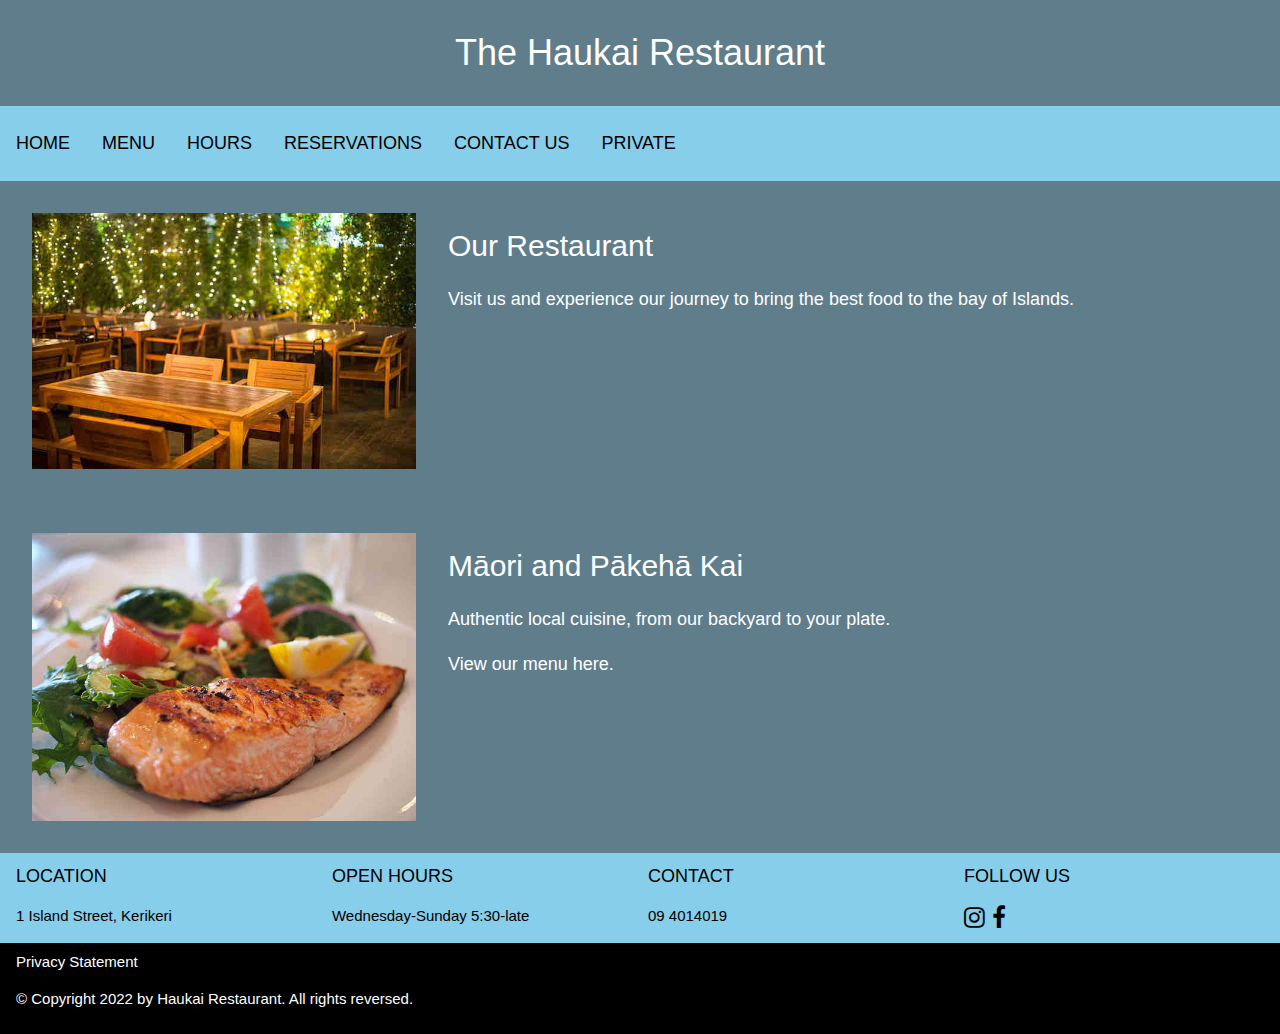
<file: index.html>
<!DOCTYPE html>
<html lang="en">
  <head>  
    <meta charset="utf-8">
    <meta name="viewport" content="width=device-width, initial-scale=1">
    <title>Haukai Restaurant</title>

    <link rel="stylesheet" href="https://www.w3schools.com/w3css/4/w3.css">
    <link rel="stylesheet" href="https://cdnjs.cloudflare.com/ajax/libs/font-awesome/4.7.0/css/font-awesome.min.css">
    <link rel="stylesheet" href="style.css">

    <!-- Global site tag (gtag.js) - Google Analytics -->
    <script async src="https://www.googletagmanager.com/gtag/js?id=G-9CYEDGW7MS"></script>
    <script>
      window.dataLayer = window.dataLayer || [];
      function gtag(){dataLayer.push(arguments);}
      gtag('js', new Date());
      gtag('config', 'G-9CYEDGW7MS');
    </script>
  </head>

  <body>
    <!-- Main header that is used across all the pages of our website -->
    <header class="w3-container w3-blue-grey w3-center w3-padding-16">
      <h1> The Haukai Restaurant </h1>
    </header>
    
    <!-- Navigation that is used across all the pages of our website -->
    <nav class="w3-bar w3-light-blue w3-padding-16 w3-large">
      <a href="index.html" class="w3-bar-item w3-button w3-mobile w3-hover-blue-grey">HOME</a>
      <a href="menu.html" class="w3-bar-item w3-button w3-mobile w3-hover-blue-grey">MENU</a>
      <a href="hours.html" class="w3-bar-item w3-button w3-mobile w3-hover-blue-grey">HOURS</a>
      <a href="reservation.html" class="w3-bar-item w3-button w3-mobile w3-hover-blue-grey">RESERVATIONS</a>
      <a href="contact.html" class="w3-bar-item w3-button w3-mobile w3-hover-blue-grey">CONTACT US</a>
      <a href="Private/Rosters.html" class="w3-bar-item w3-button w3-mobile w3-hover-blue-grey">PRIVATE</a>
    </nav>


    <!-- Main content for Home Page -->
     <main>
     <div class="w3-container w3-blue-grey">
      <div class="w3-row w3-padding-32">
        <div class="w3-third w3-container">
          
            <img src="Images\Restaurant.jpg"alt="Inside of Haukai Restaurant"  class="w3-image">
          </div>
 
          <div class="w3-twothird w3-container w3-large">
             <h2>Our Restaurant</h2>
              <p> Visit us and experience our journey to bring the best food to the bay of Islands.</p>
              
          </div>

        </div>

        <div class="w3-row w3-padding-32">
          <div class="w3-third w3-container ">
              <img src="Images\Salmon Meal.jpg"alt="Salmon and Salad on a plate"  class="w3-image">
           </div>
           
           <div class="w3-twothird w3-container w3-large">
              <h2>Māori and Pākehā Kai</h2>
                <p>Authentic local cuisine, from our backyard to your plate. </p>

                <a href="menu.html" class="link">View our menu here.</a>
            </div>
         </div>
                
       </div>
              
           
     
       <div class="w3-row-padding w3-light-blue">
         
       <div class="w3-quarter">
          <h5>LOCATION</h5>
            <p>1 Island Street, Kerikeri</p>
        </div>

        <div class="w3-quarter">
           <h5>OPEN HOURS</h5>
             <p>Wednesday-Sunday 5:30-late</p>
        </div>

        <div class="w3-quarter">
          <h5>CONTACT</h5>
            <p>09 4014019</p>   
        </div> 

         <div class="w3-quarter w3-xlarge">
          <h5>FOLLOW US</h5>
          <i class="fa fa-instagram"></i>
          <i class="fa fa-facebook"></i>
         
         </div>
        </div>
       </div>
              
  </main>
            
  <!-- Footer that is used across all the pages of our website -->

  <footer class="w3-container w3-padding w3-black">


    <a href="privacy.html" class="link">Privacy Statement</a>
    <p>© Copyright 2022 by Haukai Restaurant. All rights reversed.</p>
                    
 
                        
   </footer>

  </body>

 </html>
</file>
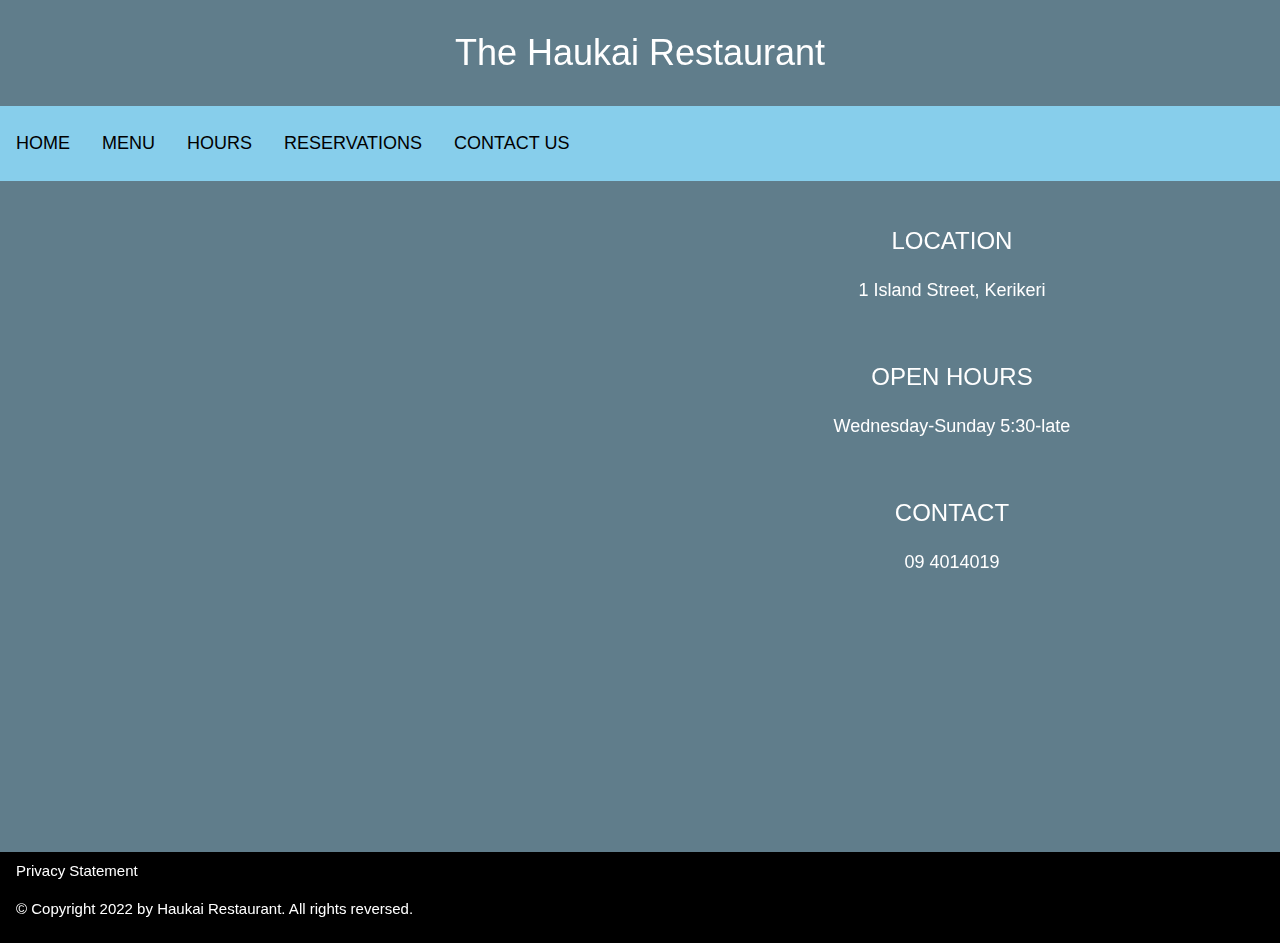
<file: contact.html>
<!DOCTYPE html>
<html>
  <head>  
    <meta charset="utf-8">
    <meta name="viewport" content="width=device-width, initial-scale=1">
    <link rel="stylesheet" href="style.css">
    <link rel="stylesheet" href="https://www.w3schools.com/w3css/4/w3.css">
    
    <title>Contact</title>
  </head>

  <body>
   
    <!-- Main header that is used across all the pages of our website -->
    <header class="w3-container w3-blue-grey w3-center w3-padding-16">
      <h1> The Haukai Restaurant </h1>
    </header>

    <!-- Navigation that is used across all the pages of our website -->
    <nav class="w3-bar w3-light-blue w3-padding-16 w3-large">
      <a href="index.html" class="w3-bar-item w3-button w3-mobile w3-hover-blue-grey">HOME</a>
      <a href="menu.html" class="w3-bar-item w3-button w3-mobile w3-hover-blue-grey">MENU</a>
      <a href="hours.html" class="w3-bar-item w3-button w3-mobile w3-hover-blue-grey">HOURS</a>
      <a href="reservation.html" class="w3-bar-item w3-button w3-mobile w3-hover-blue-grey">RESERVATIONS</a>
      <a href="contact.html" class="w3-bar-item w3-button w3-mobile w3-hover-blue-grey">CONTACT US</a>
    </nav>

<!-- Main content for Contact Page -->
  <main class="w3-container w3-blue-grey w3-center">
    <div class="w3-row w3-padding-32">
      <div class="w3-half w3-container">
                
        <iframe src="https://www.google.com/maps/embed?pb=!1m18!1m12!1m3!1d3259.095225209993!2d173.94757485081837!3d-35.22899948020546!2m3!1f0!2f0!3f0!3m2!1i1024!2i768!4f13.1!3m3!1m2!1s0x6d0bb76f05800a6d%3A0x912328fde4819391!2sHaukai%20Restaurant!5e0!3m2!1sen!2snz!4v1649543101089!5m2!1sen!2snz" 
          width="100%" 
          height="600" 
          style="border:0;" 
          allowfullscreen="" 
          loading="lazy" 
          referrerpolicy="no-referrer-when-downgrade">
       </iframe>
      </div>
   

     <div class="w3-half w3-container w3-large">
        <h3>LOCATION</h3>
         <p>1 Island Street, Kerikeri</p>
          <br>
        <h3>OPEN HOURS</h3>
         <p>Wednesday-Sunday 5:30-late</p>
          <br>
        <h3>CONTACT</h3>
          <p>09 4014019</p>
      </div>
    </div>
  </main>
            
 <!-- Footer that is used across all the pages of our website -->

 <footer class="w3-container w3-padding w3-black">


  <a href="privacy.html" class="link">Privacy Statement</a>
  <p>© Copyright 2022 by Haukai Restaurant. All rights reversed.</p>
                  

                      
 </footer>

 </body>

</html>
</file>
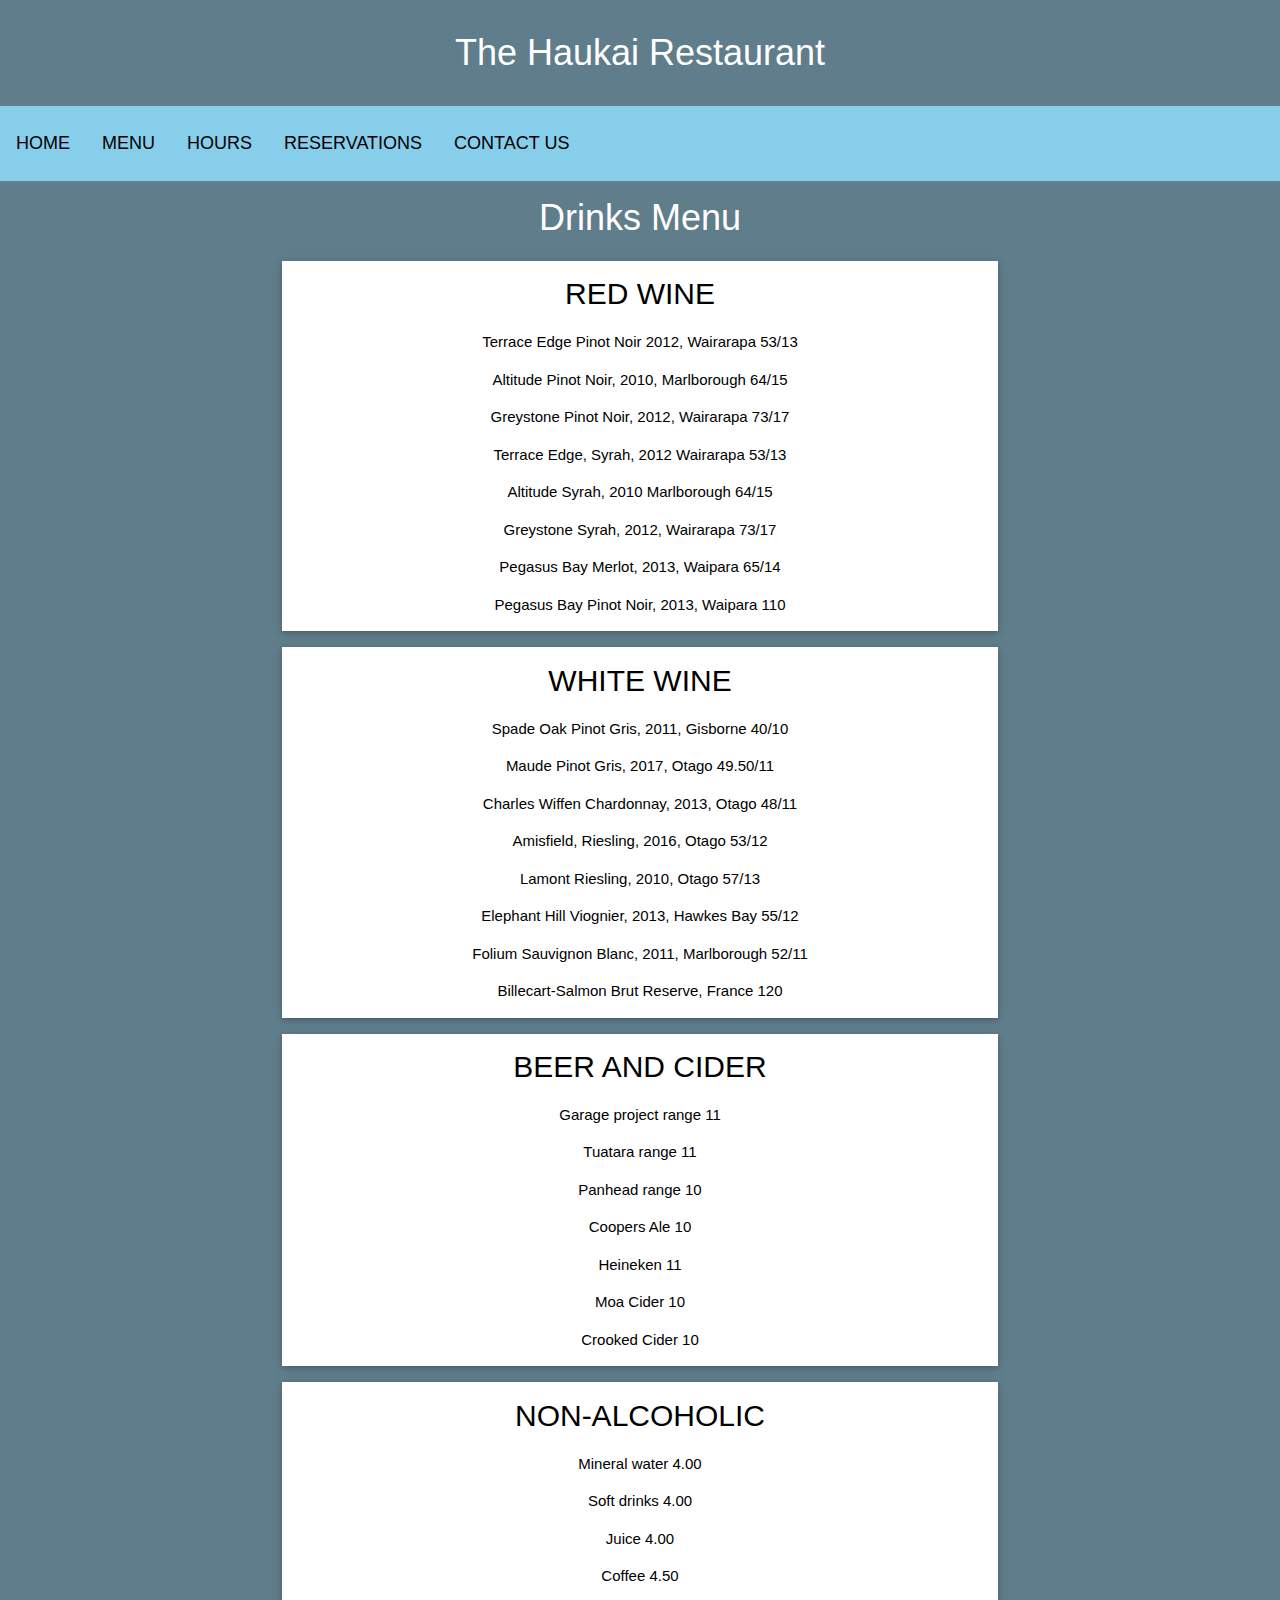
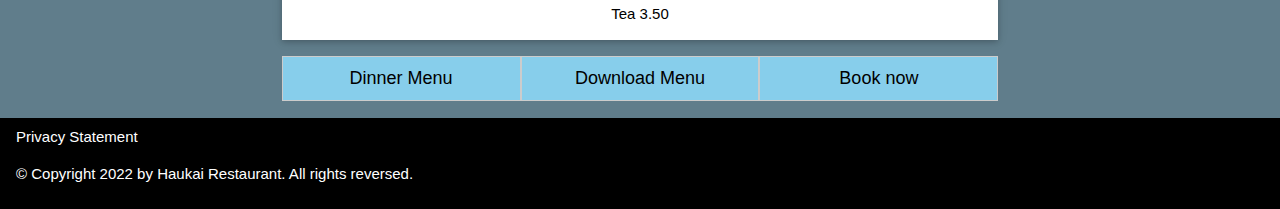
<file: drinks.html>
<!DOCTYPE html>
<html>
  <head>  
    <meta charset="utf-8">
    <meta name="viewport" content="width=device-width, initial-scale=1">
        <link rel="stylesheet" href="style.css">
        <link rel="stylesheet" href="https://www.w3schools.com/w3css/4/w3.css">
    <title>Drinks</title>
  </head>

  <body>
  
    <!-- Main header that is used across all the pages of our website -->
    <header class="w3-container w3-blue-grey w3-center w3-padding-16">
      <h1> The Haukai Restaurant </h1>
    </header>

  <!-- Navigation that is used across all the pages of our website -->
  <nav class="w3-bar w3-light-blue w3-padding-16 w3-large">
    <a href="index.html" class="w3-bar-item w3-button w3-mobile w3-hover-blue-grey">HOME</a>
    <a href="menu.html" class="w3-bar-item w3-button w3-mobile w3-hover-blue-grey">MENU</a>
    <a href="hours.html" class="w3-bar-item w3-button w3-mobile w3-hover-blue-grey">HOURS</a>
    <a href="reservation.html" class="w3-bar-item w3-button w3-mobile w3-hover-blue-grey">RESERVATIONS</a>
    <a href="contact.html" class="w3-bar-item w3-button w3-mobile w3-hover-blue-grey">CONTACT US</a>
  </nav>


    <!-- Main content for Drinks Page -->
 
  
<main class="w3-container w3-center w3-blue-grey"> 
 
    <h1>Drinks Menu</h1>

    <div class="menu">
      <div class="w3-container w3-card w3-white w3-margin">
        <h2>RED WINE </h2>

       <p>Terrace Edge Pinot Noir 2012, Wairarapa 53/13</p> 
      <p>Altitude Pinot Noir, 2010, Marlborough 64/15</p>
        <p>Greystone Pinot Noir, 2012, Wairarapa 73/17</p>
      <p>Terrace Edge, Syrah, 2012 Wairarapa 53/13</p>
      <p>Altitude Syrah, 2010 Marlborough 64/15</p>
      <p>Greystone Syrah, 2012, Wairarapa 73/17</p>
      <p>Pegasus Bay Merlot, 2013, Waipara 65/14</p>
      <p>Pegasus Bay Pinot Noir, 2013, Waipara 110</p>
   </div>

  <div class="w3-container w3-card w3-white w3-margin">
      <h2>WHITE WINE</h2>
     <p>Spade Oak Pinot Gris, 2011, Gisborne 40/10</p>   
      <p>Maude Pinot Gris, 2017, Otago 49.50/11</p>
        <p>Charles Wiffen Chardonnay, 2013, Otago 48/11</p>
      <p>Amisfield, Riesling, 2016, Otago 53/12</p>
      <p>Lamont Riesling, 2010, Otago 57/13</p>
      <p>Elephant Hill Viognier, 2013, Hawkes Bay 55/12</p>
      <p>Folium Sauvignon Blanc, 2011, Marlborough 52/11</p>
      <p>Billecart-Salmon Brut Reserve, France 120</p>

    </div>

   <div class="w3-container w3-card w3-white w3-margin">
    <h2>BEER AND CIDER</h2>
    <p>Garage project range 11</p>   
     <p>Tuatara range 11</p>
       <p>Panhead range 10</p>
     <p>Coopers Ale 10</p>
     <p>Heineken 11</p>
     <p>Moa Cider 10</p>
     <p>Crooked Cider 10</p>
     </div>

     <div class="w3-container w3-card w3-white w3-margin">
     <h2>NON-ALCOHOLIC</h2>
     <p>Mineral water 4.00</p>   
      <p>Soft drinks 4.00</p>
        <p>Juice 4.00</p>
      <p>Coffee 4.50</p>
      <p>Tea 3.50</p>
    </div>




  <div class="w3-container w3-large w3-margin-bottom ">
  <a href="menu.html" class="w3-btn w3-hover-blue-grey w3-light-blue w3-border w3-third">Dinner Menu</button>
  <a href="Images\Haukai_Menu.pdf"download="Menu.pdf" target="_blank" class="w3-third w3-hover-blue-grey w3-btn w3-light-blue w3-border">Download Menu</a>
  <a href="reservation.html" class="w3-hover-blue-grey w3-btn w3-light-blue w3-border w3-third">Book now</a>
</div>
    </div>
</main>   

 <!-- Footer that is used across all the pages of our website -->

 <footer class="w3-container w3-padding w3-black">


  <a href="privacy.html" class="link">Privacy Statement</a>
  <p>© Copyright 2022 by Haukai Restaurant. All rights reversed.</p>
                  

                      
 </footer>

  </body>

 </html>
</file>
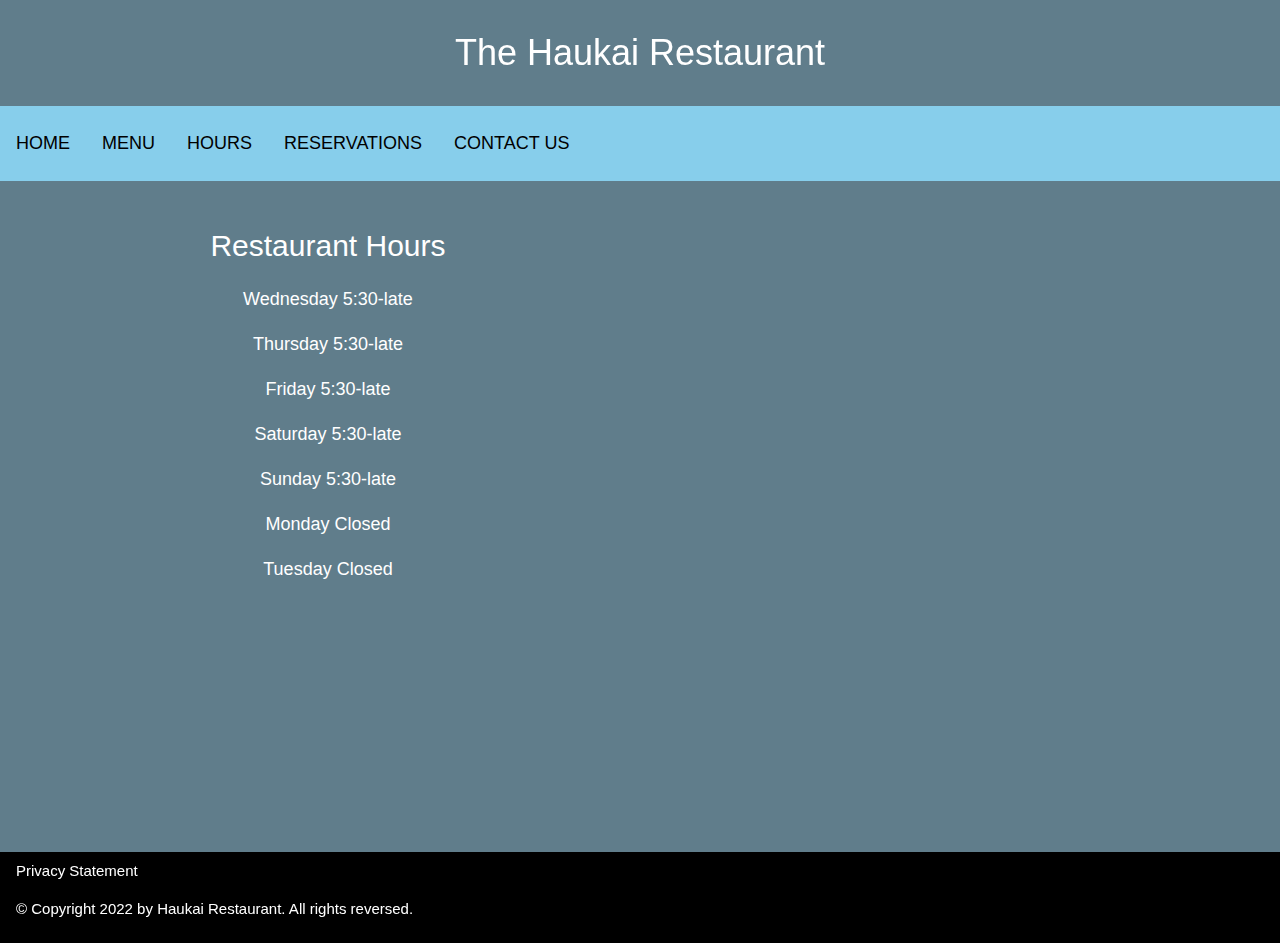
<file: hours.html>
<!DOCTYPE html>
<html>
  <head>  
    <meta charset="utf-8">
    <meta name="viewport" content="width=device-width, initial-scale=1">
    <link rel="stylesheet" href="style.css">
    <link rel="stylesheet" href="https://www.w3schools.com/w3css/4/w3.css">

    <title>Hours</title>
  </head>

  <body>
    <!-- Main header that is used across all the pages of our website -->
    <header class="w3-container w3-blue-grey w3-center w3-padding-16">
      <h1> The Haukai Restaurant </h1>
    </header>
    
    <!-- Navigation that is used across all the pages of our website -->
    <nav class="w3-bar w3-light-blue w3-padding-16 w3-large">
      <a href="index.html" class="w3-bar-item w3-button w3-mobile w3-hover-blue-grey">HOME</a>
      <a href="menu.html" class="w3-bar-item w3-button w3-mobile w3-hover-blue-grey">MENU</a>
      <a href="hours.html" class="w3-bar-item w3-button w3-mobile w3-hover-blue-grey">HOURS</a>
      <a href="reservation.html" class="w3-bar-item w3-button w3-mobile w3-hover-blue-grey">RESERVATIONS</a>
      <a href="contact.html" class="w3-bar-item w3-button w3-mobile w3-hover-blue-grey">CONTACT US</a>
    </nav>

    <!-- Main content for Hours Page -->

  <main class="w3-container w3-blue-grey w3-center">
    
    <div class="w3-row w3-padding-32">
      <div class="w3-half w3-container w3-large">
      <h2>Restaurant Hours</h2>
        <p>Wednesday 5:30-late</p>
        <p>Thursday 5:30-late</p>
        <p>Friday 5:30-late</p>
        <p>Saturday 5:30-late</p>
        <p>Sunday 5:30-late</p>
       <p>Monday Closed</p>
       <p>Tuesday Closed</p>
   </div>
   <div class="w3-half w3-container">

        <iframe src="https://calendar.google.com/calendar/embed?height=600&wkst=2&bgcolor=%23ffffff&ctz=Pacific%2FAuckland&showPrint=0&showTabs=0&title=Haukai%20Restaurant%20Hours&showCalendars=1&showTz=0&mode=WEEK&src=czIyOG0zaTcyZ3RjbnRvbXZsaGpuajJsZTBAZ3JvdXAuY2FsZW5kYXIuZ29vZ2xlLmNvbQ&color=%23616161" 
        style="border-width:0" 
        width="100%" 
        height="600" 
        frameborder="0" 
        scrolling="no">
    </iframe>
</div>
    </div>
</div>
     
</main>


 <!-- Footer that is used across all the pages of our website -->

 <footer class="w3-container w3-padding w3-black">


  <a href="privacy.html" class="link">Privacy Statement</a>
  <p>© Copyright 2022 by Haukai Restaurant. All rights reversed.</p>
                  

                      
 </footer>

 </body>

</html>
</file>
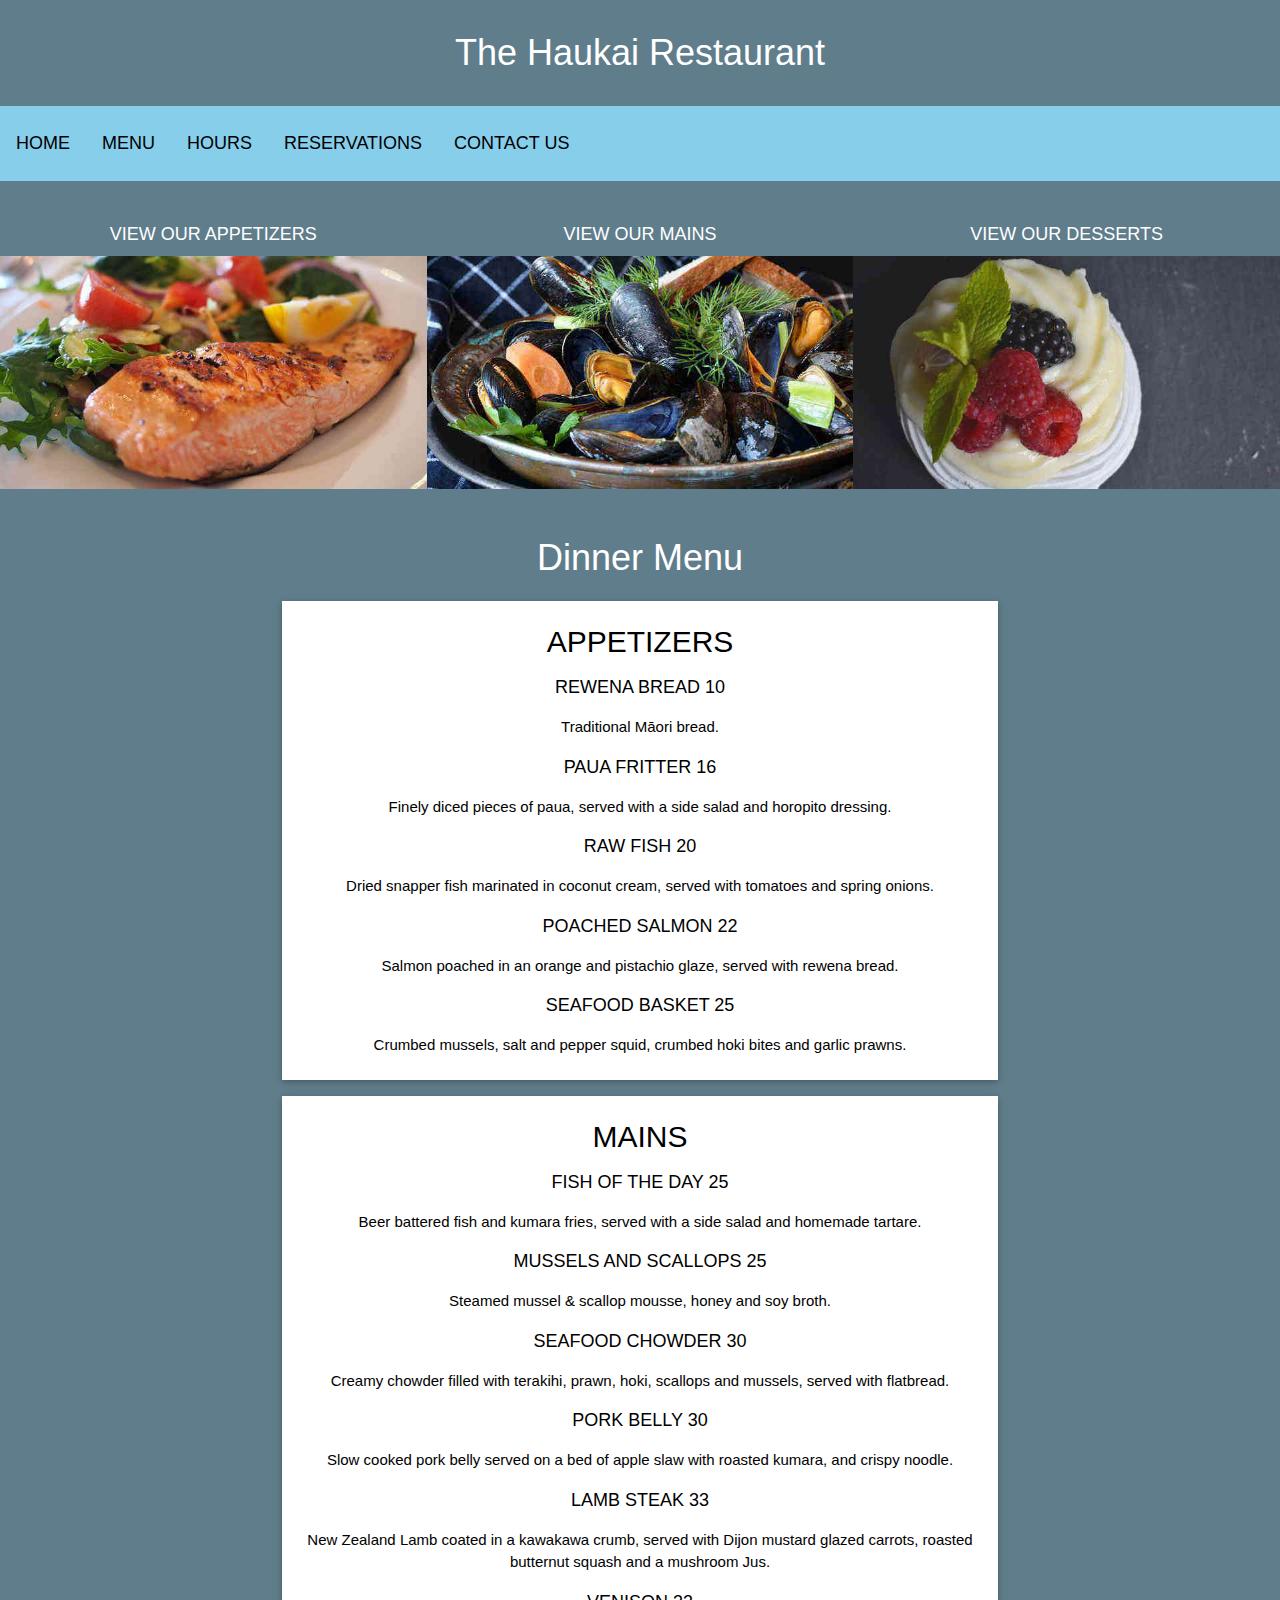
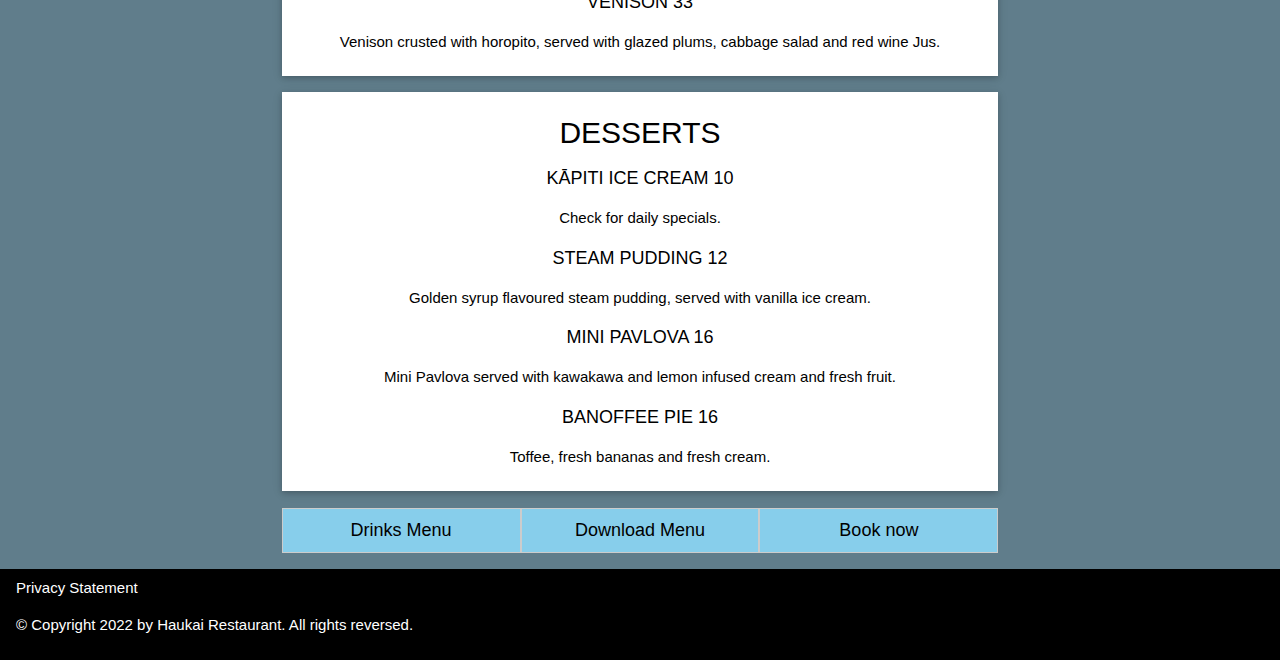
<file: menu.html>
<!DOCTYPE html>
<html>
  <head>  
    <meta charset="utf-8">
    <meta name="viewport" content="width=device-width, initial-scale=1">
  
    <link rel="stylesheet" href="https://www.w3schools.com/w3css/4/w3.css">
    <link rel="stylesheet" href="style.css">
    <title>Menu</title>
  </head>

  <body>
  <!-- Main header that is used across all the pages of our website -->
  <header class="w3-container w3-blue-grey w3-center w3-padding-16">
    <h1> The Haukai Restaurant </h1>
  </header>

  <!-- Navigation that is used across all the pages of our website -->
  <nav class="w3-bar w3-light-blue w3-padding-16 w3-large">
    <a href="index.html" class="w3-bar-item w3-button w3-mobile w3-hover-blue-grey">HOME</a>
    <a href="menu.html" class="w3-bar-item w3-button w3-mobile w3-hover-blue-grey">MENU</a>
    <a href="hours.html" class="w3-bar-item w3-button w3-mobile w3-hover-blue-grey">HOURS</a>
    <a href="reservation.html" class="w3-bar-item w3-button w3-mobile w3-hover-blue-grey">RESERVATIONS</a>
    <a href="contact.html" class="w3-bar-item w3-button w3-mobile w3-hover-blue-grey">CONTACT US</a>
  </nav>


    <!-- Main content for Menu Page -->
 
    <main>
<div class="w3-row w3-center w3-blue-grey w3-padding-32 w3-large">
  <div class="w3-col w3-third ">
    <a href="#app" class="w3-btn w3-hover-light-blue">VIEW OUR APPETIZERS </a>
    <img src="Images\Salmon Entree.jpg"alt="Salmon Entree" width="100%">
  </div>
  <div class="w3-col w3-third">
    <a href="#main" class="w3-btn w3-hover-light-blue"> VIEW OUR MAINS</a>
    <img src="Images\Mussel Main.jpg"alt="Mussels" width="100%">
  </div>
  <div class="w3-col w3-third">
    <a href="#des" class="w3-btn w3-hover-light-blue">VIEW OUR DESSERTS </a>
    <img src="Images\Pavlova Dessert.jpg"alt="Pavlova" width="100%">
  </div>
  </div>


<!---MENU Container -->
<div class="w3-container w3-center w3-blue-grey"> 
  <h1>Dinner Menu</h1>

  <div class="menu">
  <div class="w3-card w3-white w3-margin w3-padding">

  
     <h2 id="app">APPETIZERS</h2>
      <h5>REWENA BREAD 10</h5>
        <p>Traditional Māori bread.</p>
      <h5>PAUA FRITTER 16</h5>
        <p>Finely diced pieces of paua, served with a side salad and horopito dressing.</p>
      <h5>RAW FISH 20</h5>
        <p>Dried snapper fish marinated in coconut cream, served with tomatoes and spring onions.</p>
      <h5>POACHED SALMON 22</h5>
        <p>Salmon poached in an orange and pistachio glaze, served with rewena bread.</p>
      <h5>SEAFOOD BASKET 25</h5>
        <p>Crumbed mussels, salt and pepper squid, crumbed hoki bites and garlic prawns.</p>
       
   </div>

 
<div class="w3-card w3-white w3-margin w3-padding">
    <h2 id="main">MAINS</h2>
      <h5>FISH OF THE DAY 25</h5>
        <p>Beer battered fish and kumara fries, served with a side salad and homemade tartare.</p>
      <h5>MUSSELS AND SCALLOPS 25 </h5>
        <p>Steamed mussel & scallop mousse, honey and soy broth.</p>
      <h5>SEAFOOD CHOWDER 30 </h5>
        <p>Creamy chowder filled with terakihi, prawn, hoki, scallops and mussels, served with flatbread.</p>
      <h5>PORK BELLY 30</h5>
        <p>Slow cooked pork belly served on a bed of apple slaw with roasted kumara, and crispy noodle.</p>
      <h5>LAMB STEAK 33</h5>
        <p>New Zealand Lamb coated in a kawakawa crumb, served with Dijon mustard glazed carrots, roasted butternut
squash and a mushroom Jus.</p>
      <h5>VENISON 33</h5>
        <p>Venison crusted with horopito, served with glazed plums, cabbage salad and red wine Jus.</p>
  </div>

  <div class="w3-card w3-white w3-margin w3-padding">
    <h2 id="des"> DESSERTS</h2>
      <h5>KĀPITI ICE CREAM 10</h5>
       <p>Check for daily specials.</p>
      <h5>STEAM PUDDING 12   </h5>
        <p>Golden syrup flavoured steam pudding, served with vanilla ice cream.</p>
      <h5>MINI PAVLOVA 16 </h5>
        <p>Mini Pavlova served with kawakawa and lemon infused cream and fresh fruit.</p>
      <h5>BANOFFEE PIE 16</h5>
        <p>Toffee, fresh bananas and fresh cream.</p>
  </div>

 

  <div class="w3-container w3-large w3-margin-bottom ">
  <a href="drinks.html" class="w3-btn w3-hover-blue-grey w3-light-blue w3-border w3-third">Drinks Menu</a>
  <a href="Images\Haukai_Menu.pdf"download="Menu.pdf" target="_blank" class="w3-third w3-hover-blue-grey w3-btn w3-light-blue w3-border">Download Menu</a>
  <a href="reservation.html" class="w3-hover-blue-grey w3-btn w3-light-blue w3-border w3-third">Book now</a>
</div>
</div>
</div>
    </main>
 <!-- Footer that is used across all the pages of our website -->

 <footer class="w3-container w3-padding w3-black">


  <a href="privacy.html" class="link">Privacy Statement</a>
  <p>© Copyright 2022 by Haukai Restaurant. All rights reversed.</p>
                  

                      
 </footer>
                        
 

  </body>

 </html>
</file>
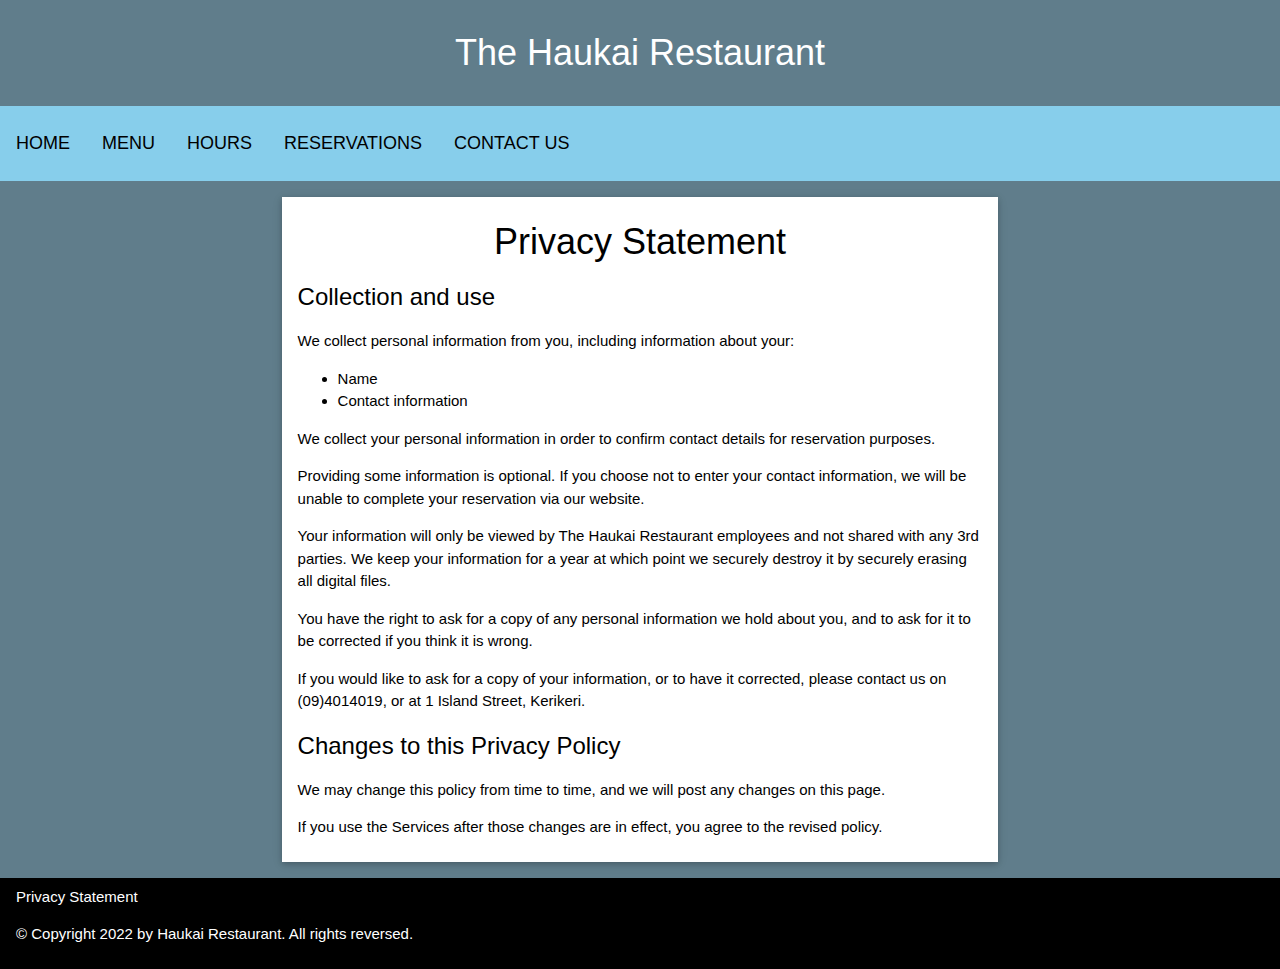
<file: privacy.html>
<!DOCTYPE html>
<html>
  <head>  
    <meta charset="utf-8">
    <meta name="viewport" content="width=device-width, initial-scale=1">
    <link rel="stylesheet" href="style.css">
    <link rel="stylesheet" href="https://www.w3schools.com/w3css/4/w3.css">
    <title>Privacy</title>
  </head>
  <body>
    
    <!-- Main header that is used across all the pages of our website -->
    <header class="w3-container w3-blue-grey w3-center w3-padding-16">
      <h1> The Haukai Restaurant </h1>
    </header>

    <!-- Navigation that is used across all the pages of our website -->
    <nav class="w3-bar w3-light-blue w3-padding-16 w3-large">
      <a href="index.html" class="w3-bar-item w3-button w3-mobile w3-hover-blue-grey">HOME</a>
      <a href="menu.html" class="w3-bar-item w3-button w3-mobile w3-hover-blue-grey">MENU</a>
      <a href="hours.html" class="w3-bar-item w3-button w3-mobile w3-hover-blue-grey">HOURS</a>
      <a href="reservation.html" class="w3-bar-item w3-button w3-mobile w3-hover-blue-grey">RESERVATIONS</a>
      <a href="contact.html" class="w3-bar-item w3-button w3-mobile w3-hover-blue-grey">CONTACT US</a>
    </nav>

    <!-- Main content Privacy Page -->
  <main class="w3-container w3-center w3-blue-grey"> 
    <div class="menu">
      <div class="w3-card w3-white w3-margin w3-padding">
    
      <h1>Privacy Statement</h1>
      <div id="privacy">
      <h3>Collection and use</h3>
      <p>We collect personal information from you, including information about your:</p>
      <ul>
          <li>Name</li>
          <li>Contact information</li>
      </ul>

<p>We collect your personal information in order to confirm contact details for reservation purposes.</p>
<p>Providing some information is optional. If you choose not to enter your contact information, we will be unable to complete your reservation via our website. </p>
<p>Your information will only be viewed by The Haukai Restaurant employees and not shared with any 3rd parties. We keep your information for a year at which point we securely destroy it by securely erasing all digital files.</p>
<p>You have the right to ask for a copy of any personal information we hold about you, and to ask for it to be corrected if you think it is wrong. </p>
<p>If you would like to ask for a copy of your information, or to have it corrected, please contact us on (09)4014019, or at 1 Island Street, Kerikeri.</p>

<h3>Changes to this Privacy Policy</h3>
<p>We may change this policy from time to time, and we will post any changes on this page. </p>
    <p>If you use the Services after those changes are in effect, you agree to the revised policy.</p>
    </div>
      </div>
    </div>

   
</main>

<!-- And here is our main footer that is used across all the pages of our website -->
<footer class="w3-container w3-padding w3-black">


  <a href="privacy.html" class="link">Privacy Statement</a>
  <p>© Copyright 2022 by Haukai Restaurant. All rights reversed.</p>
                  

                      
 </footer>

 </body>

</html>
</file>
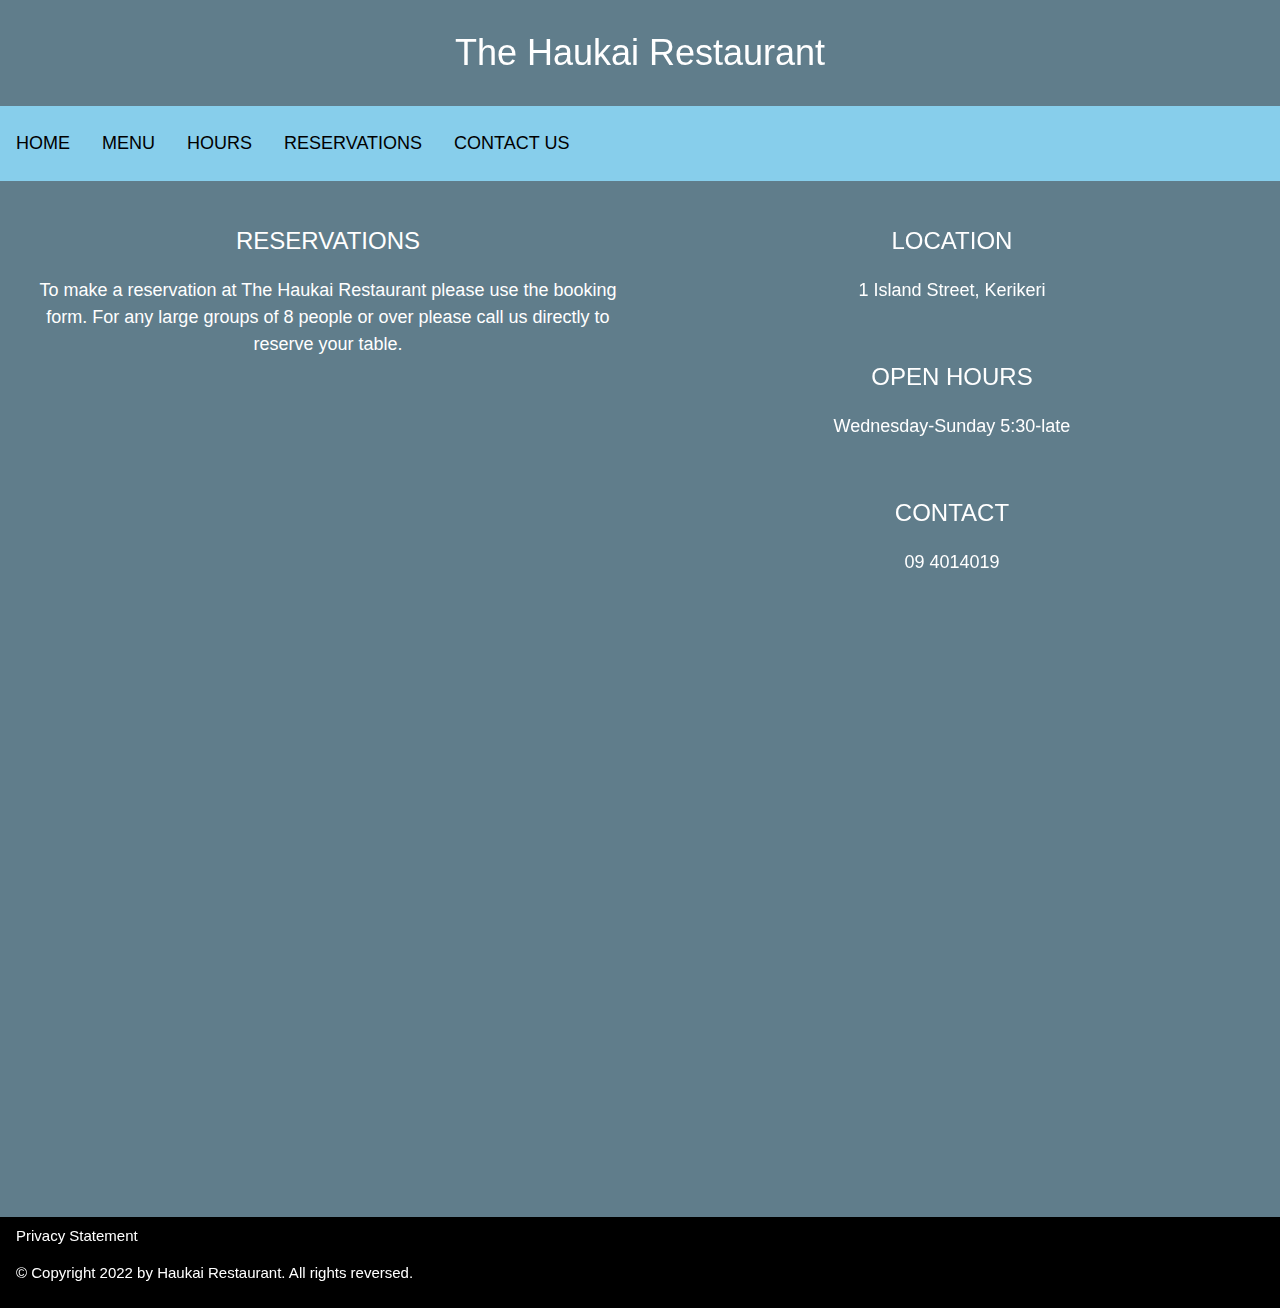
<file: reservation.html>
<!DOCTYPE html>
<html>
  <head>  
    <meta charset="utf-8">
    <meta name="viewport" content="width=device-width, initial-scale=1">
    <link rel="stylesheet" href="style.css">
    <link rel="stylesheet" href="https://www.w3schools.com/w3css/4/w3.css">
    <title>Reservations</title>
  </head>

  <body>

    <!-- Main header that is used across all the pages of our website -->
    <header class="w3-container w3-blue-grey w3-center w3-padding-16">
      <h1> The Haukai Restaurant </h1>
    </header>

    <!-- Navigation that is used across all the pages of our website -->
    <nav class="w3-bar w3-light-blue w3-padding-16 w3-large">
      <a href="index.html" class="w3-bar-item w3-button w3-mobile w3-hover-blue-grey">HOME</a>
      <a href="menu.html" class="w3-bar-item w3-button w3-mobile w3-hover-blue-grey">MENU</a>
      <a href="hours.html" class="w3-bar-item w3-button w3-mobile w3-hover-blue-grey">HOURS</a>
      <a href="reservation.html" class="w3-bar-item w3-button w3-mobile w3-hover-blue-grey">RESERVATIONS</a>
      <a href="contact.html" class="w3-bar-item w3-button w3-mobile w3-hover-blue-grey">CONTACT US</a>
    </nav>

    <!-- Main content for Reservations -->

  <main class="w3-container w3-blue-grey w3-center">
   
    <div class="w3-row w3-padding-32">
      <div class="w3-half w3-container w3-large">

      <h3>RESERVATIONS</h3>
      <p>To make a reservation at The Haukai Restaurant please use the booking form. For any large groups of 8 people or over please call us directly to reserve your table.</p>
    
      

       <iframe src="https://docs.google.com/forms/d/e/1FAIpQLSfC8FMSwxTuutzW7zJP439Q78byJ5rWBJe_GrRaf43isLzlGA/viewform?embedded=true"
        width="100%"
        height="800" 
        frameborder="0" 
        marginheight="0" 
        marginwidth="0">
        Loading…
        </iframe>
      </div>
    
       
    <div class="w3-half w3-container w3-large">
      <h3>LOCATION</h3>
      <p>1 Island Street, Kerikeri</p>
       <br>
     <h3>OPEN HOURS</h3>
      <p>Wednesday-Sunday 5:30-late</p>
       <br>
     <h3>CONTACT</h3>
       <p>09 4014019</p>
         
     </div>
    </div>

    </main>

<!-- Footer that is used across all the pages of our website -->

<footer class="w3-container w3-padding w3-black">


  <a href="privacy.html" class="link">Privacy Statement</a>
  <p>© Copyright 2022 by Haukai Restaurant. All rights reversed.</p>
                  

                      
 </footer>
 
   </body>
 
  </html>
</file>
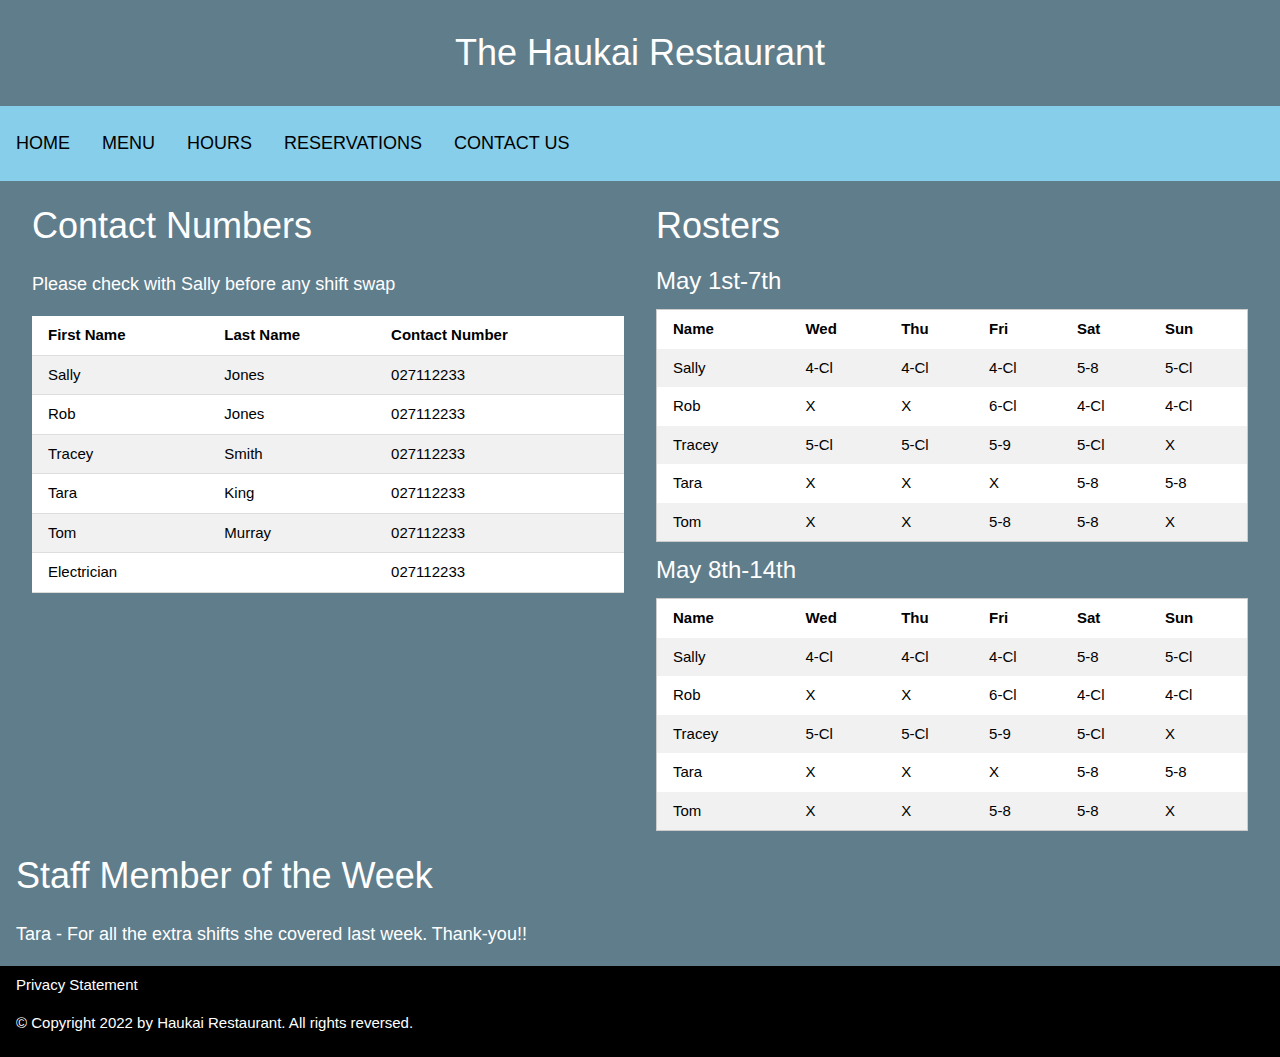
<file: Private/Rosters.html>
<!DOCTYPE html>
<html lang="en">
  <head>  
    <meta charset="utf-8">
    <meta name="viewport" content="width=device-width, initial-scale=1">
  
    <link rel="stylesheet" href="https://www.w3schools.com/w3css/4/w3.css">
    <link rel="stylesheet" href="../style.css">
    <title>Private Page</title>
  </head>

  <body>
    <!-- Main header that is used across all the pages of our website -->
    <header class="w3-container w3-blue-grey w3-center w3-padding-16">
      <h1> The Haukai Restaurant </h1>
    </header>

    <!-- Navigation that is used across all the pages of our website -->
    <nav class="w3-bar w3-light-blue w3-padding-16 w3-large">
      <a href="../index.html" class="w3-bar-item w3-button w3-mobile w3-hover-blue-grey">HOME</a>
      <a href="../menu.html" class="w3-bar-item w3-button w3-mobile w3-hover-blue-grey">MENU</a>
      <a href="../hours.html" class="w3-bar-item w3-button w3-mobile w3-hover-blue-grey">HOURS</a>
      <a href="../reservation.html" class="w3-bar-item w3-button w3-mobile w3-hover-blue-grey">RESERVATIONS</a>
      <a href="../contact.html" class="w3-bar-item w3-button w3-mobile w3-hover-blue-grey">CONTACT US</a>
    </nav>

    <!--Main content-->
    
     <main class="w3-container w3-blue-grey">
 
    <!-- Contact Numbers -->
    <div class="w3-row">
        <div class="w3-half w3-padding">
          <h1>Contact Numbers</h1>
          <p class="w3-large">Please check with Sally before any shift swap</p>
          <table class="w3-table w3-white w3-striped w3-bordered">
            <tr>
              <th>First Name</th>
              <th>Last Name</th>
              <th>Contact Number</th>
            </tr>
            <tr>
              <td>Sally</td>
              <td>Jones</td>
              <td>027112233</td>
            </tr>
            <tr>
              <td>Rob</td>
              <td>Jones</td>
              <td>027112233</td>
            </tr>
            <tr>
              <td>Tracey</td>
              <td>Smith</td>
              <td>027112233</td>
            </tr>
            <tr>
              <td>Tara</td>
              <td>King</td>
              <td>027112233</td>
            </tr>
            <tr>
              <td>Tom</td>
              <td>Murray</td>
              <td>027112233</td>
            </tr>
          
            <tr>
              <td>Electrician</td>
              <td></td>
              <td>027112233</td>
            </tr>
            </table>
          </div>

<!-- Staff rosters week 1 -->

    <div class="w3-half w3-padding">
      <h1>Rosters</h1>
  <h3>May 1st-7th</h3>

  <div class="w3-responsive">
  <table class="w3-table w3-white w3-striped w3-border">
    <tr>
      <th>Name</th>
      <th>Wed </th>
      <th>Thu </th>
      <th>Fri </th>
      <th>Sat </th>
      <th>Sun </th>
    </tr>

    <tr>
      <td>Sally</td>
      <td>4-Cl</td>
      <td>4-Cl</td>
      <td>4-Cl</td>
      <td>5-8</td>
      <td>5-Cl</td>
    </tr>
      <tr>
        <td>Rob</td>
        <td>X</td>
        <td>X</td>
        <td>6-Cl</td>
        <td>4-Cl</td>
        <td>4-Cl</td>
      </tr>
      <tr>
        <td>Tracey</td>
        <td>5-Cl</td>
        <td>5-Cl</td>
        <td>5-9</td>
        <td>5-Cl</td>
        <td>X</td>
      </tr>
      <tr>
        <td>Tara</td>
        <td>X</td>
        <td>X</td>
        <td>X</td>
        <td>5-8</td>
        <td>5-8</td>
      </tr>
      <tr>
        <td>Tom</td>
        <td>X</td>
        <td>X</td>
        <td>5-8</td>
        <td>5-8</td>
        <td>X</td>
      </tr>
  </table>
</div>

<!-- Staff rosters week 2 -->

  <h3>May 8th-14th</h3>
  <div class="w3-responsive">
  <table class="w3-table w3-white w3-striped w3-border">
    <tr>
      <th>Name</th>
      <th>Wed</th>
      <th>Thu</th>
      <th>Fri</th>
      <th>Sat</th>
      <th>Sun</th>
    </tr>

    <tr>
      <td>Sally</td>
      <td>4-Cl</td>
      <td>4-Cl</td>
      <td>4-Cl</td>
      <td>5-8</td>
      <td>5-Cl</td>
    </tr>
      <tr>
        <td>Rob</td>
        <td>X</td>
        <td>X</td>
        <td>6-Cl</td>
        <td>4-Cl</td>
        <td>4-Cl</td>
      </tr>
      <tr>
        <td>Tracey</td>
        <td>5-Cl</td>
        <td>5-Cl</td>
        <td>5-9</td>
        <td>5-Cl</td>
        <td>X</td>
      </tr>
      <tr>
        <td>Tara</td>
        <td>X</td>
        <td>X</td>
        <td>X</td>
        <td>5-8</td>
        <td>5-8</td>
      </tr>
      <tr>
        <td>Tom</td>
        <td>X</td>
        <td>X</td>
        <td>5-8</td>
        <td>5-8</td>
        <td>X</td>
      </tr>
  </table>
  </div>
</div>
</div>

<h1>Staff Member of the Week</h1>
<p class="w3-large">Tara - For all the extra shifts she covered last week. Thank-you!!</p>

     </main>

 <!-- Footer that is used across all the pages of our website -->

  <footer class="w3-container w3-padding w3-black">


    <a href="../privacy.html" class="link">Privacy Statement</a>
    <p>© Copyright 2022 by Haukai Restaurant. All rights reversed.</p>
                    
 
                        
   </footer>

  </body>

 </html>
</file>
<file: style.css>
/*Universal box sizing*/
*{
    box-sizing: border-box;
}

html, body {
    margin:0;  
    padding:0;
    }
    
/*style the links */
.link {
    color: white;
    text-decoration: none;
    }
    
/*style the links on hover*/
    .link:hover{
        text-decoration: underline;
}


/* Menu */
.menu{margin-left: 20%;
margin-right:20%}

/*Responsive layout - menu */
@media screen and (max-width:800px) {
    .menu {
       margin-left:2.5%;
       margin-right:2.5%
    }   
}

/*Additional style for the privacy page */
#privacy{
    text-align: left;
}
</file>
